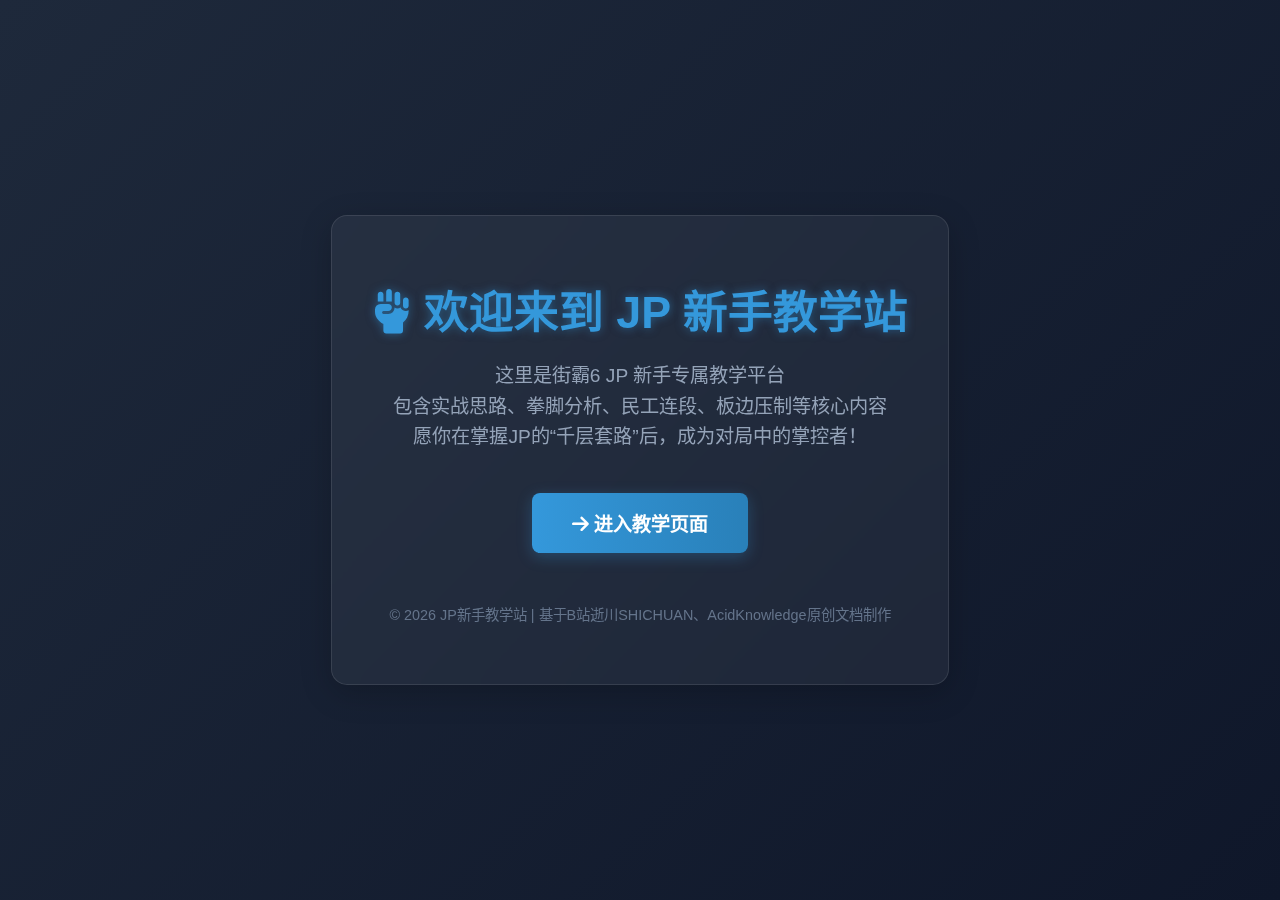
<file: welcome.html>
<!DOCTYPE html>
<html lang="zh-CN">
<head>
    <meta charset="UTF-8">
    <meta name="viewport" content="width=device-width, initial-scale=1.0">
    <title>欢迎来到 JP 新手教学站</title>
    <link rel="stylesheet" href="style.css">
    <link rel="stylesheet" href="https://cdnjs.cloudflare.com/ajax/libs/font-awesome/6.5.1/css/all.min.css">
    <!-- 欢迎页专属样式 -->
    <style>
        /* 全局重置（复用基础样式，补充欢迎页专属） */
        * {
            margin: 0;
            padding: 0;
            box-sizing: border-box;
            font-family: "Microsoft YaHei", sans-serif;
        }
        body {
            background: linear-gradient(135deg, #1e293b 0%, #0f172a 100%);
            min-height: 100vh;
            display: flex;
            align-items: center;
            justify-content: center;
            color: white;
            padding: 20px;
        }
        /* 欢迎页容器 */
        .welcome-container {
            text-align: center;
            max-width: 800px;
            padding: 60px 40px;
            background: rgba(255, 255, 255, 0.05);
            border-radius: 16px;
            box-shadow: 0 8px 32px rgba(0, 0, 0, 0.2);
            backdrop-filter: blur(10px);
            border: 1px solid rgba(255, 255, 255, 0.1);
        }
        /* 标题样式 */
        .welcome-title {
            font-size: 2.8rem;
            margin-bottom: 20px;
            color: #3498db;
            text-shadow: 0 0 10px rgba(52, 152, 219, 0.5);
        }
        .welcome-subtitle {
            font-size: 1.2rem;
            margin-bottom: 40px;
            color: #94a3b8;
            line-height: 1.6;
        }
        /* 跳转按钮 */
        .enter-btn {
            display: inline-block;
            padding: 16px 40px;
            background: linear-gradient(90deg, #3498db, #2980b9);
            color: white;
            text-decoration: none;
            border-radius: 8px;
            font-size: 1.2rem;
            font-weight: bold;
            transition: all 0.3s;
            box-shadow: 0 4px 15px rgba(52, 152, 219, 0.3);
        }
        .enter-btn:hover {
            transform: translateY(-3px);
            box-shadow: 0 6px 20px rgba(52, 152, 219, 0.5);
            background: linear-gradient(90deg, #2980b9, #1e6f9f);
        }
        /* 底部说明 */
        .welcome-footer {
            margin-top: 50px;
            font-size: 0.9rem;
            color: #64748b;
        }
        /* 移动端适配 */
        @media (max-width: 768px) {
            .welcome-title {
                font-size: 2rem;
            }
            .welcome-subtitle {
                font-size: 1rem;
            }
            .enter-btn {
                padding: 12px 30px;
                font-size: 1rem;
            }
        }
    </style>
</head>
<body>
    <div class="welcome-container">
        <h1 class="welcome-title">
            <i class="fa-solid fa-fist-raised"></i> 欢迎来到 JP 新手教学站
        </h1>
        <p class="welcome-subtitle">
            这里是街霸6 JP 新手专属教学平台<br>
            包含实战思路、拳脚分析、民工连段、板边压制等核心内容<br>
            愿你在掌握JP的“千层套路”后，成为对局中的掌控者！
        </p>
        <!-- 点击跳转到核心教学页面 -->
        <a href="jp-teach.html" class="enter-btn">
            <i class="fa-solid fa-arrow-right"></i> 进入教学页面
        </a>
        <p class="welcome-footer">
            © 2026 JP新手教学站 | 基于B站逝川SHICHUAN、AcidKnowledge原创文档制作
        </p>
    </div>
</body>
</html>
</file>
<file: style.css>
/* 全局样式重置 */
* {
    margin: 0;
    padding: 0;
    box-sizing: border-box;
    font-family: "Microsoft YaHei", sans-serif;
}

/* 页面容器：Flex布局分侧边栏和主内容 */
.app-container {
    display: flex;
    min-height: 100vh; /* 占满整个视口高度 */
    background-color: #f5f5f5;
}

/* 侧边栏样式（无图标版 + 修复搜索框布局） */
.sidebar {
    width: 220px; /* 固定宽度 */
    background-color: #1e293b; /* 深色背景 */
    color: white;
    display: flex;
    flex-direction: column;
    position: sticky; /* 滚动时固定在左侧 */
    top: 0;
    height: 100vh; /* 占满视口高度 */
    padding: 20px 0 0; /* 顶部padding，底部无padding（给footer留空间） */
}

/* 侧边栏头部（无图标版） */
.sidebar-header {
    padding: 0 20px 15px; /* 底部padding，和搜索框分隔 */
    border-bottom: 1px solid #334155;
}
.sidebar-header h2 {
    font-size: 1.2rem;
    text-align: left; /* 仅文字，左对齐 */
}

/* 新增：搜索框容器（单独区域） */
.search-box-wrapper {
    padding: 15px 20px; /* 上下左右padding，和标题/菜单分隔 */
    border-bottom: 1px solid #334155;
}
.search-box {
    display: flex;
    gap: 8px;
    width: 100%; /* 占满容器宽度 */
}
#searchInput {
    flex: 1;
    padding: 8px 10px;
    border: none;
    border-radius: 4px;
    background-color: #334155;
    color: white;
    font-size: 0.9rem;
    outline: none;
}
#searchInput::placeholder {
    color: #94a3b8;
}
#searchBtn {
    padding: 8px 12px;
    border: none;
    border-radius: 4px;
    background-color: #3498db;
    color: white;
    cursor: pointer;
    transition: background-color 0.3s;
    white-space: nowrap; /* 防止按钮文字换行 */
}
#searchBtn:hover {
    background-color: #2980b9;
}

/* 侧边栏菜单（无图标版） */
.sidebar-menu {
    flex: 1; /* 占满中间剩余空间 */
    padding: 15px 0; /* 上下padding，和搜索框/footer分隔 */
    overflow-y: auto; /* 菜单过多时可滚动 */
}
.menu-item {
    display: block; /* 纯文字，块级元素 */
    padding: 12px 20px;
    color: #94a3b8; /* 未激活颜色 */
    text-decoration: none;
    transition: all 0.3s;
}
/* 激活状态（类似Netlify的高亮） */
.menu-item.active, .menu-item:hover {
    background-color: #334155;
    color: white;
    border-left: 3px solid #3498db; /* 左侧高亮条 */
}

/* 侧边栏底部（固定在底部） */
.sidebar-footer {
    padding: 15px 20px;
    border-top: 1px solid #334155;
    padding-top: 15px;
    font-size: 0.8rem;
    color: #94a3b8;
    margin-top: auto; /* 自动推到侧边栏底部 */
}

/* 主内容区 */
.main-content {
    flex: 1; /* 自适应剩余宽度 */
    padding: 30px;
    max-width: calc(100vw - 220px); /* 避免超出视口 */
    overflow-x: hidden;
}

/* 原页面样式调整（适配主内容区） */
header {
    text-align: left; /* 改为左对齐，更贴合侧边栏风格 */
    margin-bottom: 30px;
    padding-bottom: 20px;
    border-bottom: 1px solid #ddd;
}
header h1 {
    color: #2c3e50;
    margin-bottom: 10px;
}

/* 工具/视频/关于卡片样式 */
.tool-card, .video-card, .about-card {
    background: white;
    padding: 25px;
    border-radius: 8px;
    box-shadow: 0 2px 10px rgba(0,0,0,0.05);
    margin-bottom: 30px;
}
.tool-card h2, .video-card h2, .about-card h2 {
    color: #3498db;
    margin-bottom: 20px;
    font-size: 1.4rem;
}

/* 文本框/按钮/结果框样式（保留原样式） */
textarea {
    width: 100%;
    height: 150px;
    padding: 10px;
    border: 1px solid #ddd;
    border-radius: 4px;
    resize: vertical;
    margin-bottom: 15px;
    font-size: 1rem;
}
button {
    background-color: #3498db;
    color: white;
    border: none;
    padding: 10px 20px;
    border-radius: 4px;
    cursor: pointer;
    font-size: 1rem;
    transition: background-color 0.3s;
}
button:hover {
    background-color: #2980b9;
}
.result-box {
    margin-top: 20px;
    padding: 15px;
    border: 1px solid #ddd;
    border-radius: 4px;
    background-color: #f9f9f9;
    min-height: 50px;
}

/* 视频容器样式（保留原样式） */
.video-container {
    position: relative;
    width: 100%;
    padding-bottom: 56.25%;
    height: 0;
    overflow: hidden;
    border-radius: 4px;
}
.video-container iframe {
    position: absolute;
    top: 0;
    left: 0;
    width: 100%;
    height: 100%;
}

/* 页脚样式 */
footer {
    text-align: center;
    margin-top: 40px;
    color: #777;
    font-size: 0.9rem;
}

/* 全局平滑滚动 */
html {
    scroll-behavior: smooth;
}

/* 内容卡片样式优化（适配教学文本） */
.content-card {
    background: white;
    padding: 25px;
    border-radius: 8px;
    box-shadow: 0 2px 10px rgba(0,0,0,0.05);
    margin-bottom: 30px;
}
.content-card h2 {
    color: #3498db;
    margin-bottom: 20px;
    font-size: 1.6rem;
    border-bottom: 2px solid #f5f5f5;
    padding-bottom: 10px;
}
.content-card h3 {
    color: #2c3e50;
    margin: 25px 0 15px;
    font-size: 1.3rem;
}
.content-card h4 {
    color: #444;
    margin: 15px 0 10px;
    font-size: 1.1rem;
}

/* QQ群聊表格样式 */
.qq-group-table {
    width: 100%;
    border-collapse: collapse;
    margin: 15px 0;
}
.qq-group-table th, .qq-group-table td {
    padding: 12px 10px;
    text-align: left;
    border-bottom: 1px solid #eee;
}
.qq-group-table th {
    background-color: #f5f5f5;
    color: #2c3e50;
    font-weight: bold;
}
.qq-group-table tr:hover {
    background-color: #fafafa;
}

/* 实战思路模块子标题样式 */
.copy-area h4 {
    color: #3498db;
    margin: 20px 0 10px;
    font-size: 1.1rem;
    font-weight: bold;
}

/* 实战思路列表样式优化 */
.copy-area ul li {
    margin: 8px 0;
    line-height: 1.8;
}
.copy-area ul li b {
    color: #e74c3c; /* 关键招式标红，突出重点 */
}

/* 复制区域样式（标注文本粘贴位置） */
.copy-area {
    background-color: #f9f9f9;
    border-left: 3px solid #3498db;
    padding: 15px;
    margin-bottom: 20px;
    border-radius: 0 4px 4px 0;
}
.copy-area p {
    margin: 8px 0;
    line-height: 1.8;
}
.copy-area ul, .copy-area ol {
    margin: 10px 0 10px 20px;
}

/* 连段视频区域样式 */
.combo-video {
    margin: 20px 0 30px;
    padding: 20px;
    background-color: #fafafa;
    border-radius: 8px;
}
.combo-video h4 {
    margin-bottom: 15px;
    color: #3498db;
}
.combo-video video {
    border-radius: 4px;
    box-shadow: 0 1px 5px rgba(0,0,0,0.1);
}

/* 链接样式优化 */
.content-card a {
    color: #3498db;
    text-decoration: none;
    transition: color 0.3s;
}
.content-card a:hover {
    color: #2980b9;
    text-decoration: underline;
}

/* 移动端适配（统一整合，修复所有布局） */
@media (max-width: 768px) {
    /* 侧边栏适配 */
    .sidebar {
        width: 100px;
        padding: 20px 0 0;
    }
    /* 移动端标题 */
    .sidebar-header h2 {
        font-size: 1rem;
        text-align: center;
    }
    /* 移动端搜索框 */
    .search-box-wrapper {
        padding: 10px 5px;
    }
    .search-box {
        gap: 4px;
    }
    #searchInput {
        font-size: 0.8rem;
        padding: 6px 6px;
    }
    #searchBtn {
        padding: 6px 6px;
        font-size: 0.7rem;
    }
    /* 移动端菜单 */
    .menu-item {
        padding: 12px 0;
        font-size: 0.9rem;
        text-align: center;
        border-left: none; /* 隐藏左侧高亮条 */
    }
    /* 移动端底部 */
    .sidebar-footer {
        font-size: 0.7rem;
        padding: 10px 5px;
        text-align: center;
    }
    /* 主内容区适配 */
    .main-content {
        max-width: calc(100vw - 100px);
        padding: 20px;
    }
    /* 内容卡片移动端适配 */
    .content-card {
        padding: 15px;
    }
    .content-card h2 {
        font-size: 1.4rem;
    }
    .content-card h3 {
        font-size: 1.2rem;
    }
    .copy-area {
        padding: 10px;
    }
    .combo-video {
        padding: 15px;
    }
    /* 表格移动端适配 */
    .qq-group-table th, .qq-group-table td {
        padding: 8px 5px;
        font-size: 0.9rem;
    }
}
</file>
